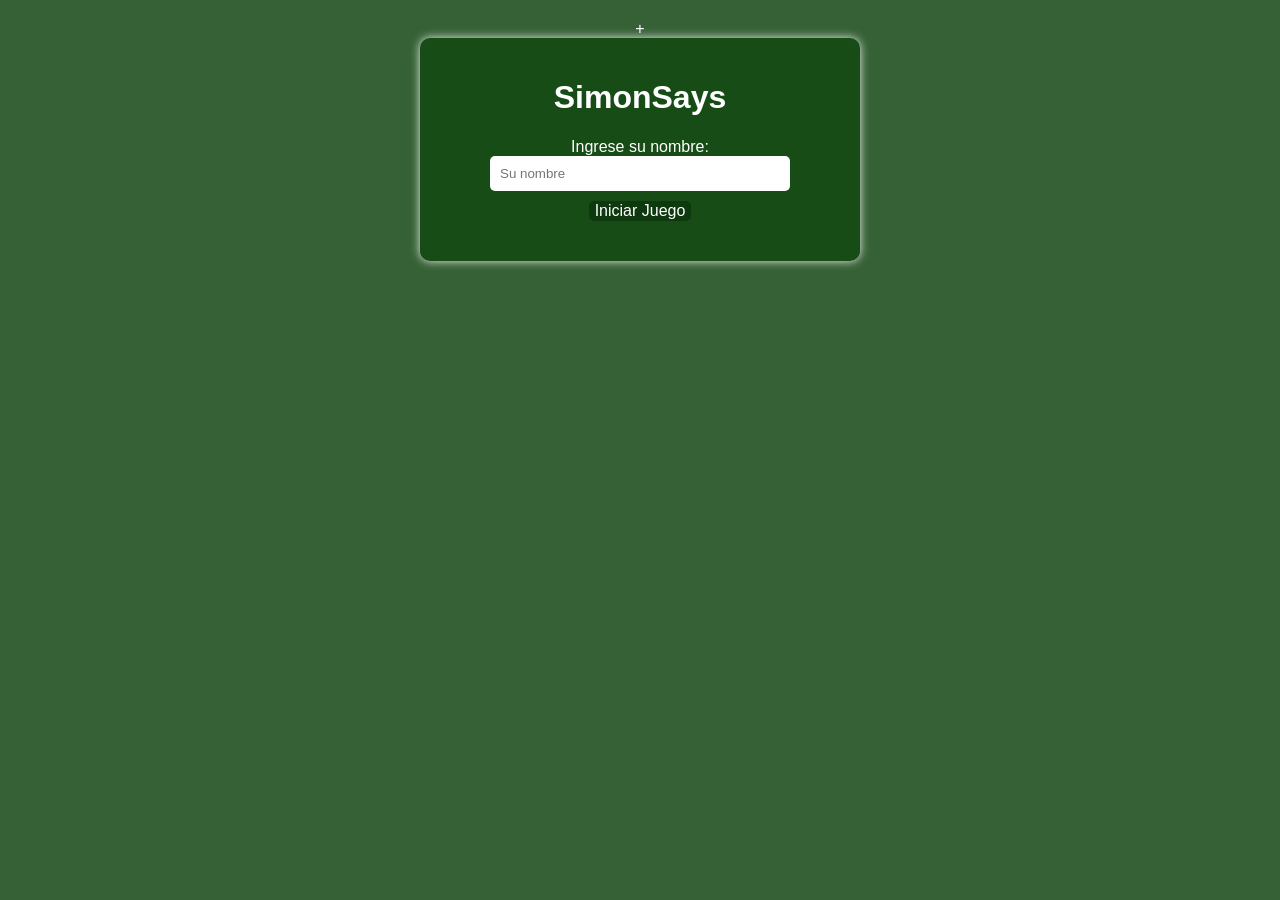
<file: Nueva carpeta/index.html>
<!DOCTYPE html>
<html lang="en">
<head>
    <meta charset="UTF-8">
    <meta name="viewport" content="width=device-width, initial-scale=1.0">
    <title>SimonSays</title>
    +<link rel="stylesheet" href="styles.css">
</head>
<body>
    <div class="container">
        <h1>SimonSays</h1>

        <!--FORMULARIO PARA INGRESAR EL NOMBRE DEL JUGADOR-->
        <div id="name-input">
            <label for="player name">Ingrese su nombre:</label>
            <input type="text" id="player-name" placeholder="Su nombre">
            <button id="start-game">Iniciar Juego</button>
        </div>
        
        <!--ÁREA DE JUEGO CON LOS BOTONES-->
        <div id="game-board" class="hidden">
            <div class="grid">
                <button class="color button red" id="red"></button>
                <button class="color button green" id="green"></button>
                <button class="color button blue" id="blue"></button>
                <button class="color button yellow" id="yellow"></button>
            </div>
        </div>

        <!--SECCIÓN PARA MOSTRAR EL PUNTAJE-->
        <div id="scoreboard" class="hidden">
            <p>Puntaje actual: <span id="current-score">0</span></p>
            <p>Mejor puntaje: <span id="high-score">0</span></p>
            <button id="restart-game">Reiniciar</button>
        </div>
    </div>

    <script src="script.js"></script>
</body>
</html>
</file>
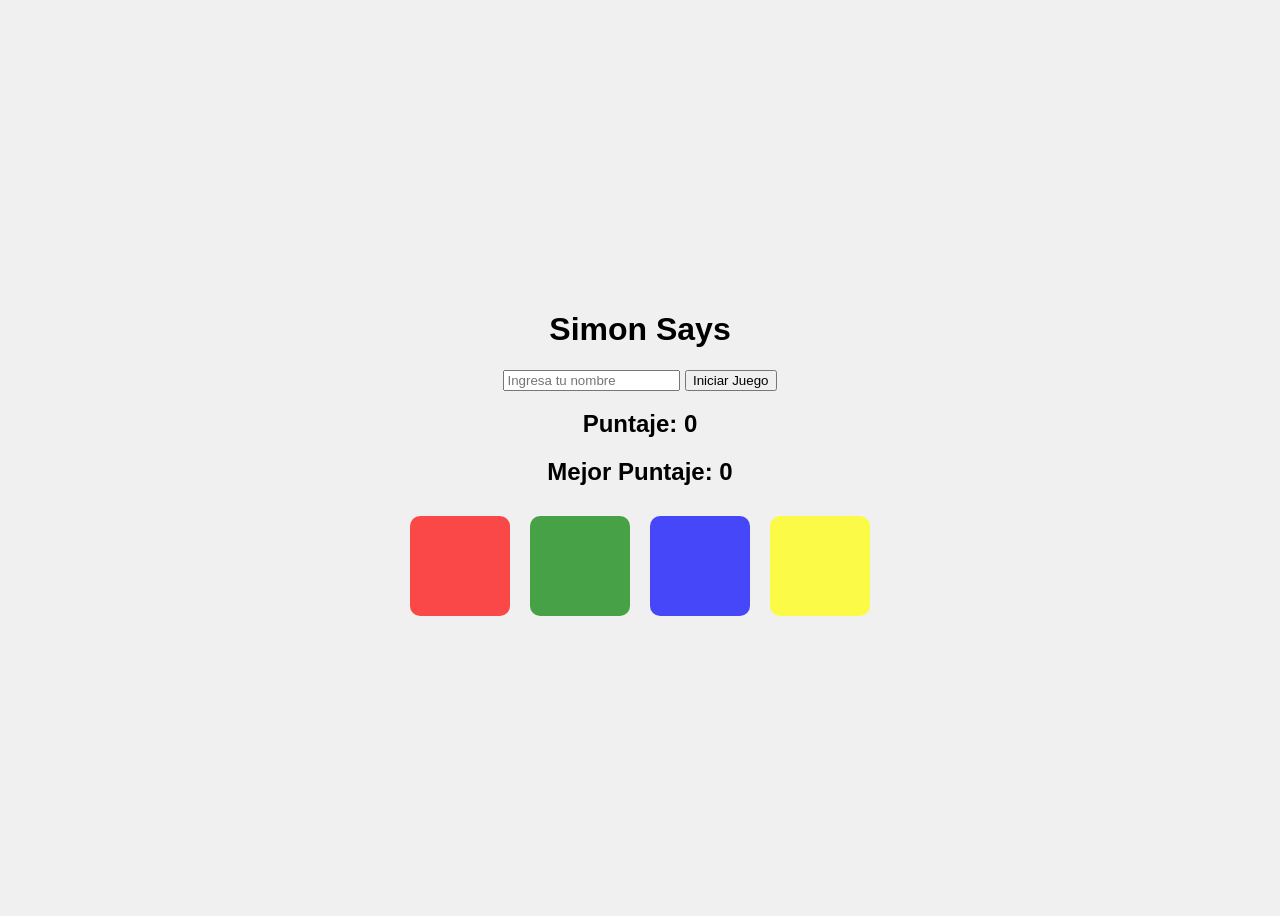
<file: prueba/html.html>
<!DOCTYPE html>
<html lang="es">
<head>
    <meta charset="UTF-8">
    <meta name="viewport" content="width=device-width, initial-scale=1.0">
    <link rel="stylesheet" href="css.css">
    <title>Simon Says</title>
</head>
<body>
    <div class="container">
        <h1>Simon Says</h1>
        <input type="text" id="playerName" placeholder="Ingresa tu nombre" />
        <button id="startBtn">Iniciar Juego</button>
        <div id="scoreboard">
            <h2>Puntaje: <span id="score">0</span></h2>
            <h2>Mejor Puntaje: <span id="highScore">0</span></h2>
        </div>
        <div id="scoreboard" style="display:none;">
            <h2>Puntaje: <span id="score">0</span></h2>
            <h2>Mejor Puntaje: <span id="highScore">0</span></h2>
            <div id="scoreboardContainer"></div>
        </div>
        <div class="buttons">
            <div class="color-button" id="red"></div>
            <div class="color-button" id="green"></div>
            <div class="color-button" id="blue"></div>
            <div class="color-button" id="yellow"></div>
        </div>
        <button id="restartBtn" style="display:none;">Reiniciar Juego</button>
    </div>
    <script src="prueba.js"></script>
</body>
</html>
</file>
<file: Nueva carpeta/styles.css>
/*ESTILOS GENERALES*/
body{
    font-family:Arial, sans-serif;
    text-align: center;
    background-color: rgb(54, 97, 54);
    color: white;
    margin: 0;
    padding: 20px;
}

/* CONTENEDOR PRINCIPAL */
.container{ 
    max-width: 400px;
    margin:auto;
    background: rgb(23, 76, 23);
    padding: 20px;
    border-radius: 10px;
    box-shadow: 0 0 10px rgba(255, 255, 255, 0.9);
}

/* OCULTAR ELEMENTOS HASTA SER NECESITADOS*/
.hidden{
    display: none;
}

/*ESTILOS DE FORMULARIO*/
#name-input {
    margin-bottom: 20px;
}

input{
    padding: 10px;
    border: none;
    border-radius: 5px;
    width: 70%
}

button{
    padding: 10px, 20px;
    border:none;
    border-radius: 5px;
    cursor:pointer;
    font-size: 16px;
    margin-top: 10px;
}

/* BOTÓN DE INICIO*/
#start-game{
background-color: rgb(14, 56, 14);
color: white;
}

#start-game:hover{
    background-color: rgb(14, 56, 14);
    }

/*ÁREA DE JUEGO*/
.grid {
    display: grid;
    grid-template-columns: repeat(2, 100px);
    grid-template-rows: repeat(2, 100px);
    gap: 10px;
    justify-content: center;
    margin: 20px auto;
}

/*BOTONES DE COLORES*/
.color-button {
    width: 100px;
    height: 100px;
    border: none;
    border-radius:10px;
    cursor:pointer;
    transition: transform 0.1s ease-in-out;
}

.color-button:active{
    transform: scale(0.9);
}

/*COLORES*/
.red{background-color: #ff4d4d;}
.green{background-color: #4caf50;}
.blue{background-color: #4d79ff;}
.yellow{background-color: #ffcc00;}

/*EFECTO DE ILUMINACIÓN CUANDO SE ACTIVA UN BOTÓN*/
.active {
    filter: brightness(1.5);
}

/*MARCADOR*/
#scoreboard{
    margin-top: 20px;
}

#restart-game{
    background-color: #ff4d4d;
    color: white;
}

#restart-game:hover{
    background-color: #d43f3f;
}

/*DISEÑO RESPONSIVE*/
@media (max-width: 500px) {
    .grid{
        grid-template-columns: repeat(2, 80px);
        grid-template-rows: repeat(2, 80px);
    }
    .color-button{
        width: 80px;
        height: 80px;
    }
}
</file>
<file: prueba/css.css>
body {
    font-family: Arial, sans-serif;
    display: flex;
    justify-content: center;
    align-items: center;
    height: 100vh;
    background-color: #f0f0f0;
}

.container {
    text-align: center;
}

.buttons {
    display: flex;
    justify-content: center;
    margin-top: 20px;
}

.color-button {
    width: 100px;
    height: 100px;
    margin: 10px;
    border-radius: 10px;
    opacity: 0.7;
    transition: opacity 0.3s;
}

#red { background-color: red; }
#green { background-color: green; }
#blue { background-color: blue; }
#yellow { background-color: yellow; }

.color-button.active {
    opacity: 1;
}
</file>
